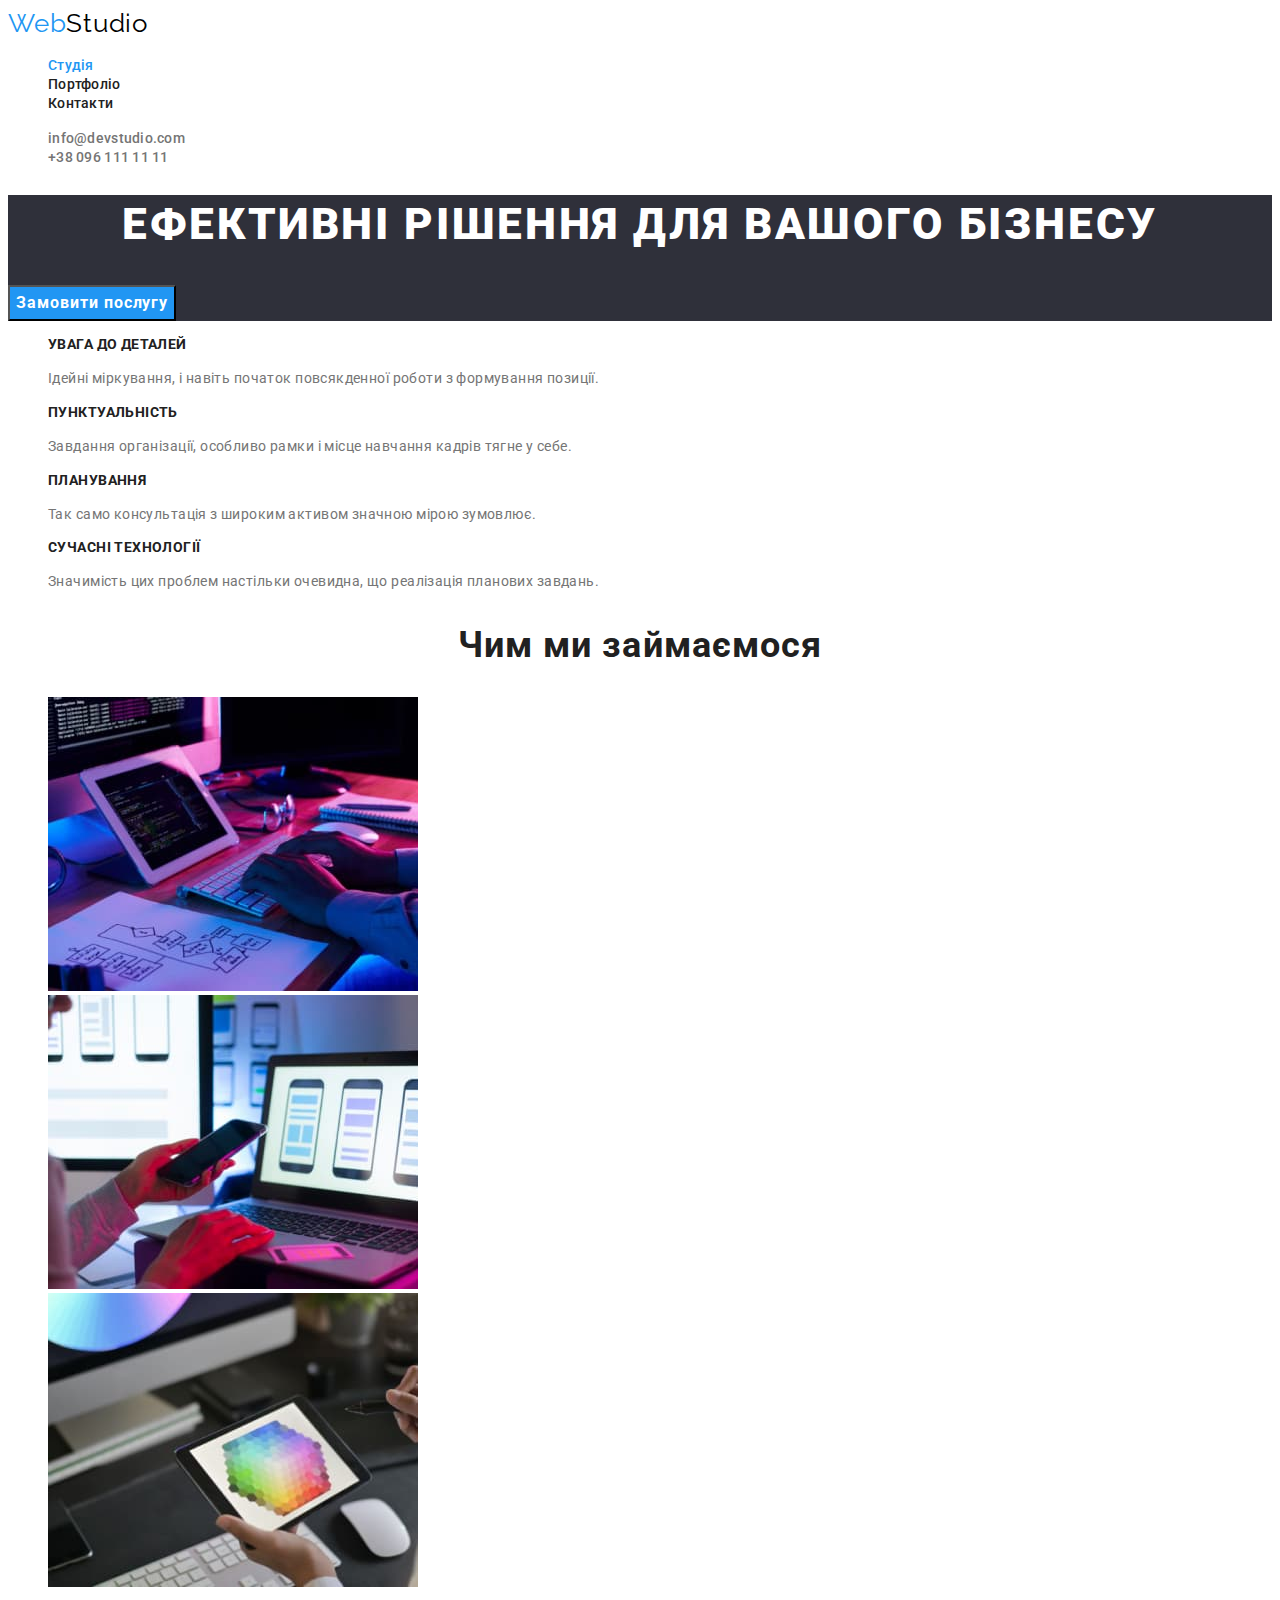
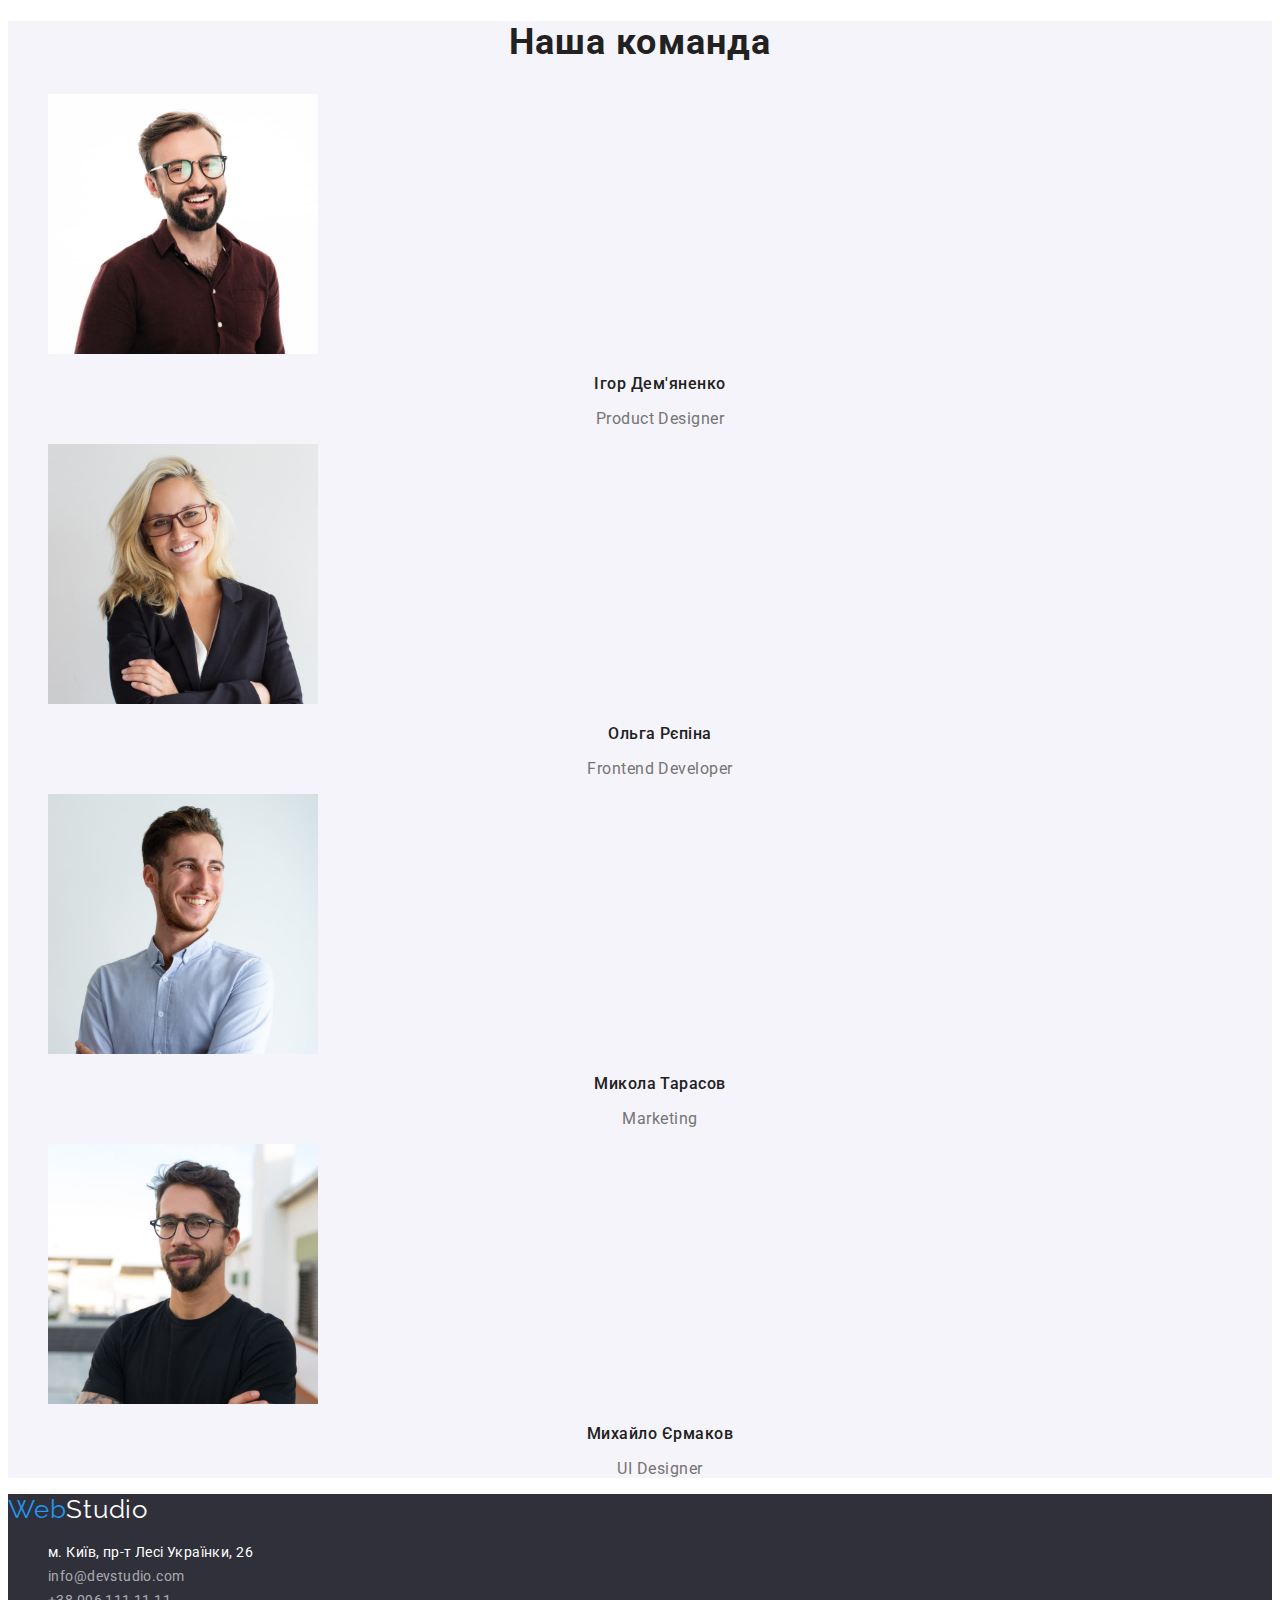
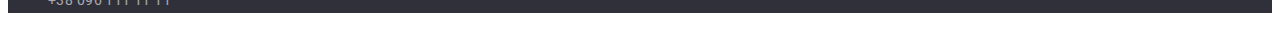
<file: index.html>
<!DOCTYPE html>
<html lang="uk">
<head>
    <meta charset="UTF-8">
    <meta http-equiv="X-UA-Compatible" content="IE=edge">
    <meta name="viewport" content="width=device-width, initial-scale=1.0">
    <title>WebStudio</title>
<link rel="preconnect" href="https://fonts.googleapis.com">
<link rel="preconnect" href="https://fonts.gstatic.com" crossorigin>
<link href="https://fonts.googleapis.com/css2?family=Raleway:wght@700&family=Roboto:wght@400;500;700;900&display=swap"
    rel="stylesheet">

    <link rel="stylesheet" href="./css/styles.css">        
</head>
<body class="page">    
        <header>
            <nav>
            <a class="logo" href="" lang="en"><span class="logo-blue">Web</span><span class="logo-black">Studio</span></a> 
            <ul class="site-nav list">
                <li><a class="link current" href="./index.html">Студія</a></li>
                <li><a class="link" href="./portfolio.html">Портфоліо</a></li>
                <li><a class="link" href="">Контакти</a></li>
            </ul>
            </nav>
            <ul class="contact list">
                <li><a class="link" href="mailto:info@devstudio.com">info@devstudio.com</a> </li>
                <li><a class="link" href="tel:+380961111111">+38 096 111 11 11</a> </li>
            </ul>
        </header>
        <main>
            <!--Шапка-->
        <section class="hero">
            <h1 class="hero-title">Ефективні рішення для вашого бізнесу</h1>
            <button class="button" type="button">Замовити послугу</button>
        </section>
            <!--Особливості-->
        <section class="section">
            <h2 class="section-title" hidden>Особливості</h2>
            <ul class="list">
                <li><h3 class="title-list">УВАГА ДО ДЕТАЛЕЙ</h3>
                    <p class="about-features">Ідейні міркування, і навіть початок повсякденної роботи з формування позиції.</p>
                </li>
                <li><h3 class="title-list">ПУНКТУАЛЬНІСТЬ</h3>
                    <p class="about-features">Завдання організації, особливо рамки і місце навчання кадрів тягне у себе.</p>
                </li>
                <li><h3 class="title-list">ПЛАНУВАННЯ</h3>
                    <p class="about-features">Так само консультація з широким активом значною мірою зумовлює.</p>
                </li>
                <li><h3 class="title-list">СУЧАСНІ ТЕХНОЛОГІЇ</h3>
                    <p class="about-features">Значимість цих проблем настільки очевидна, що реалізація планових завдань.</p>
                </li>
            </ul>
        </section>
            <!--Чим ми займаємося-->
        <section class="section">
            <h2 class="section-title">Чим ми займаємося</h2>
            <ul class="list">
                <li><img src="./img/img.1.jpg" alt="фото 1" width="370"></li> 
                <li><img src="./img/img.2.jpg" alt="фото 2" width="370"></li>
                <li><img src="./img/img.3.jpg" alt="фото 3" width="370"></li>
            </ul>
        </section>
        <!--Наша команда-->
        <section class="team-section">
            <h2 class="section-title">Наша команда</h2>
            <ul class="list">
                <li>
                    <img src="./img/igor.jpg" alt="Ігор Дем'яненко" width="270">
                    <h3 class="name-list">Ігор Дем'яненко</h3>
                    <p class="position">Product Designer</p>
                </li>
                <li>
                    <img src="./img/olga.jpg" alt="Ольга Рєпіна" width="270">
                    <h3 class="name-list">Ольга Рєпіна</h3>
                    <p class="position">Frontend Developer</p>
                </li>
                <li>
                    <img src="./img/mikola.jpg" alt="Микола Тарасов=" width="270">
                    <h3 class="name-list">Микола Тарасов</h3>
                    <p class="position">Marketing</p>
                </li>
                <li>
                    <img src="./img/mikhailo.jpg" alt="Михайло Єрмаков" width="270">
                    <h3 class="name-list">Михайло Єрмаков</h3>
                    <p class="position">UI Designer</p>
                </li>
            </ul>
        </section>

        </main>
        <footer class="contact-section">
            <a class="logo" href="" lang="en"><span class="logo-blue">Web</span><span class="logo-white">Studio</span></a>
            <address>
                <ul class="contact list">
                    <li class="link-footer"><a class="address" href="https://goo.gl/maps/Q8g4QR9P29YJRDhH9" target="_blank" rel="noopener noreferrer ">м. Київ, пр-т Лесі Українки, 26</a></li>
                    <li class="link-footer"><a class="connect" href="mailto:info@devstudio.com">info@devstudio.com</a></li>
                    <li class="link-footer"><a class="connect" href="tel:+380961111111">+38 096 111 11 11</a></li>
                </ul>
            </address>
            
        </footer>
</body>
</html>
</file>
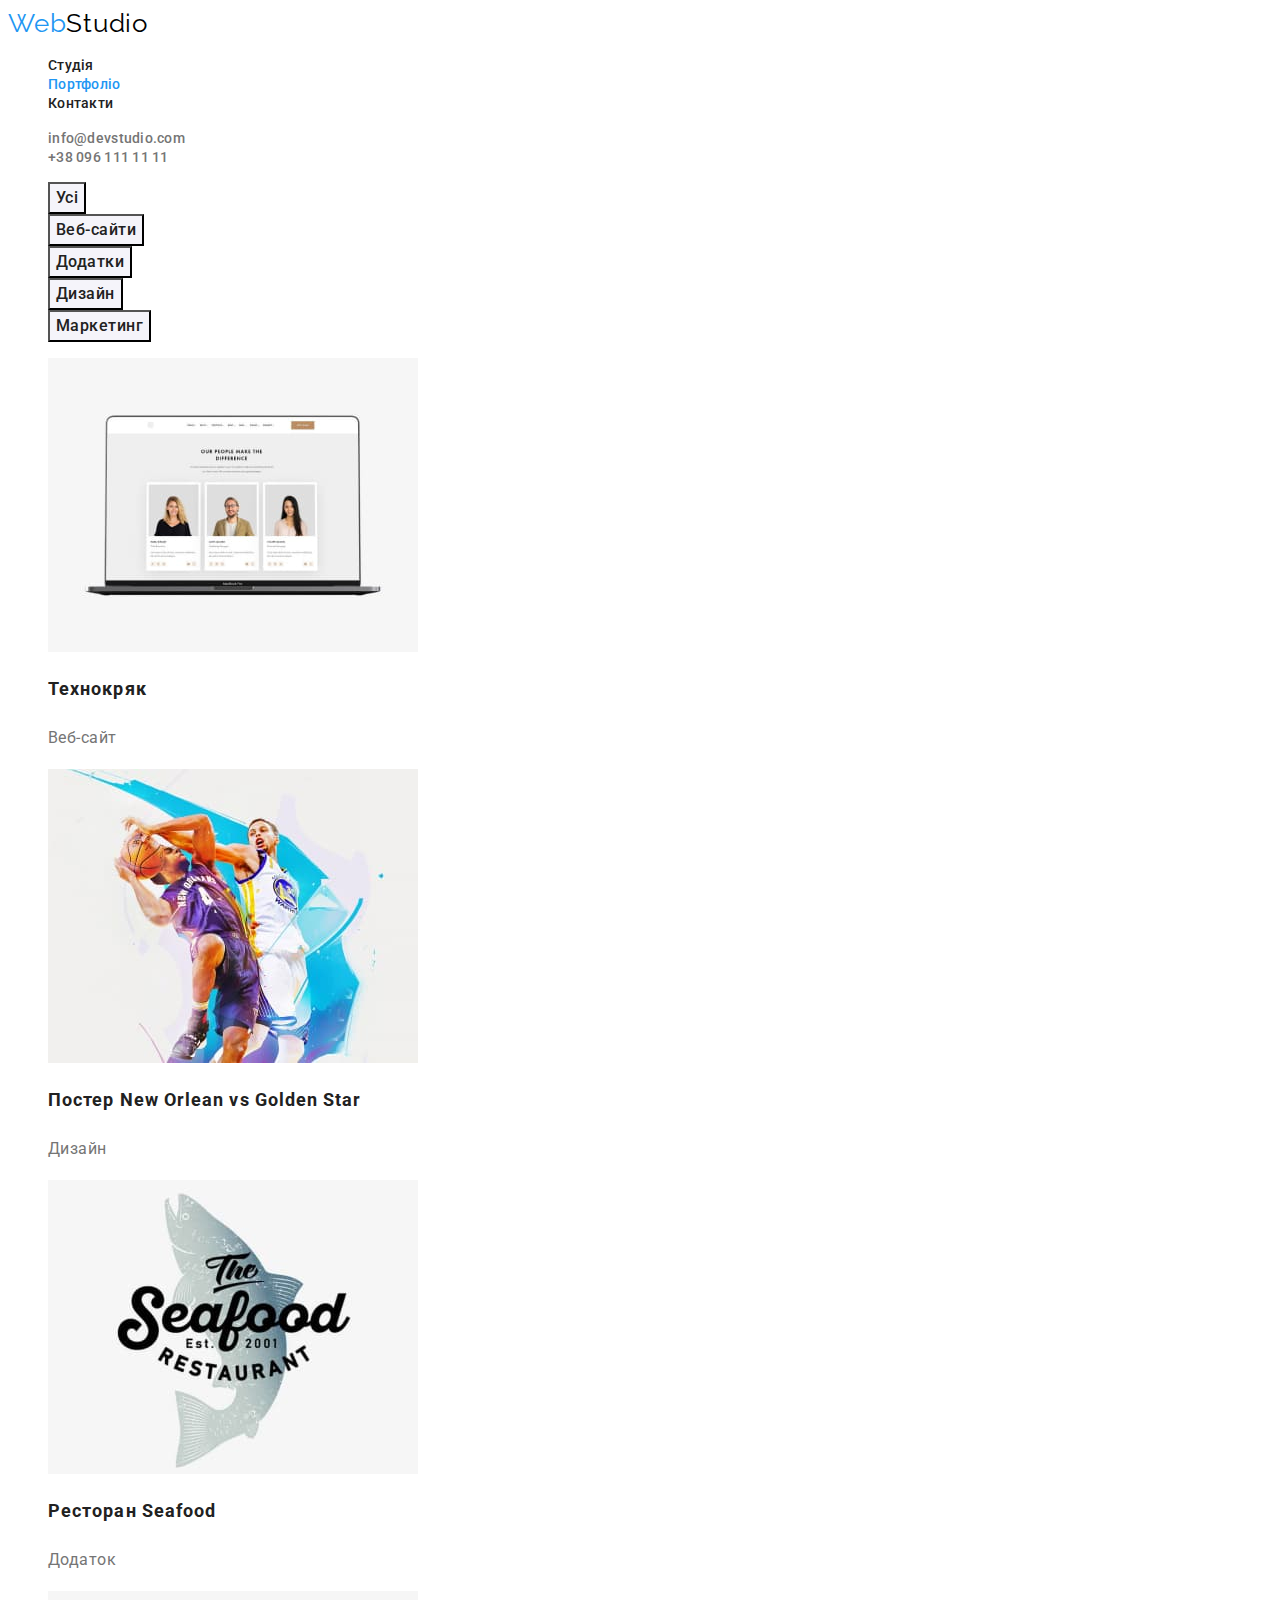
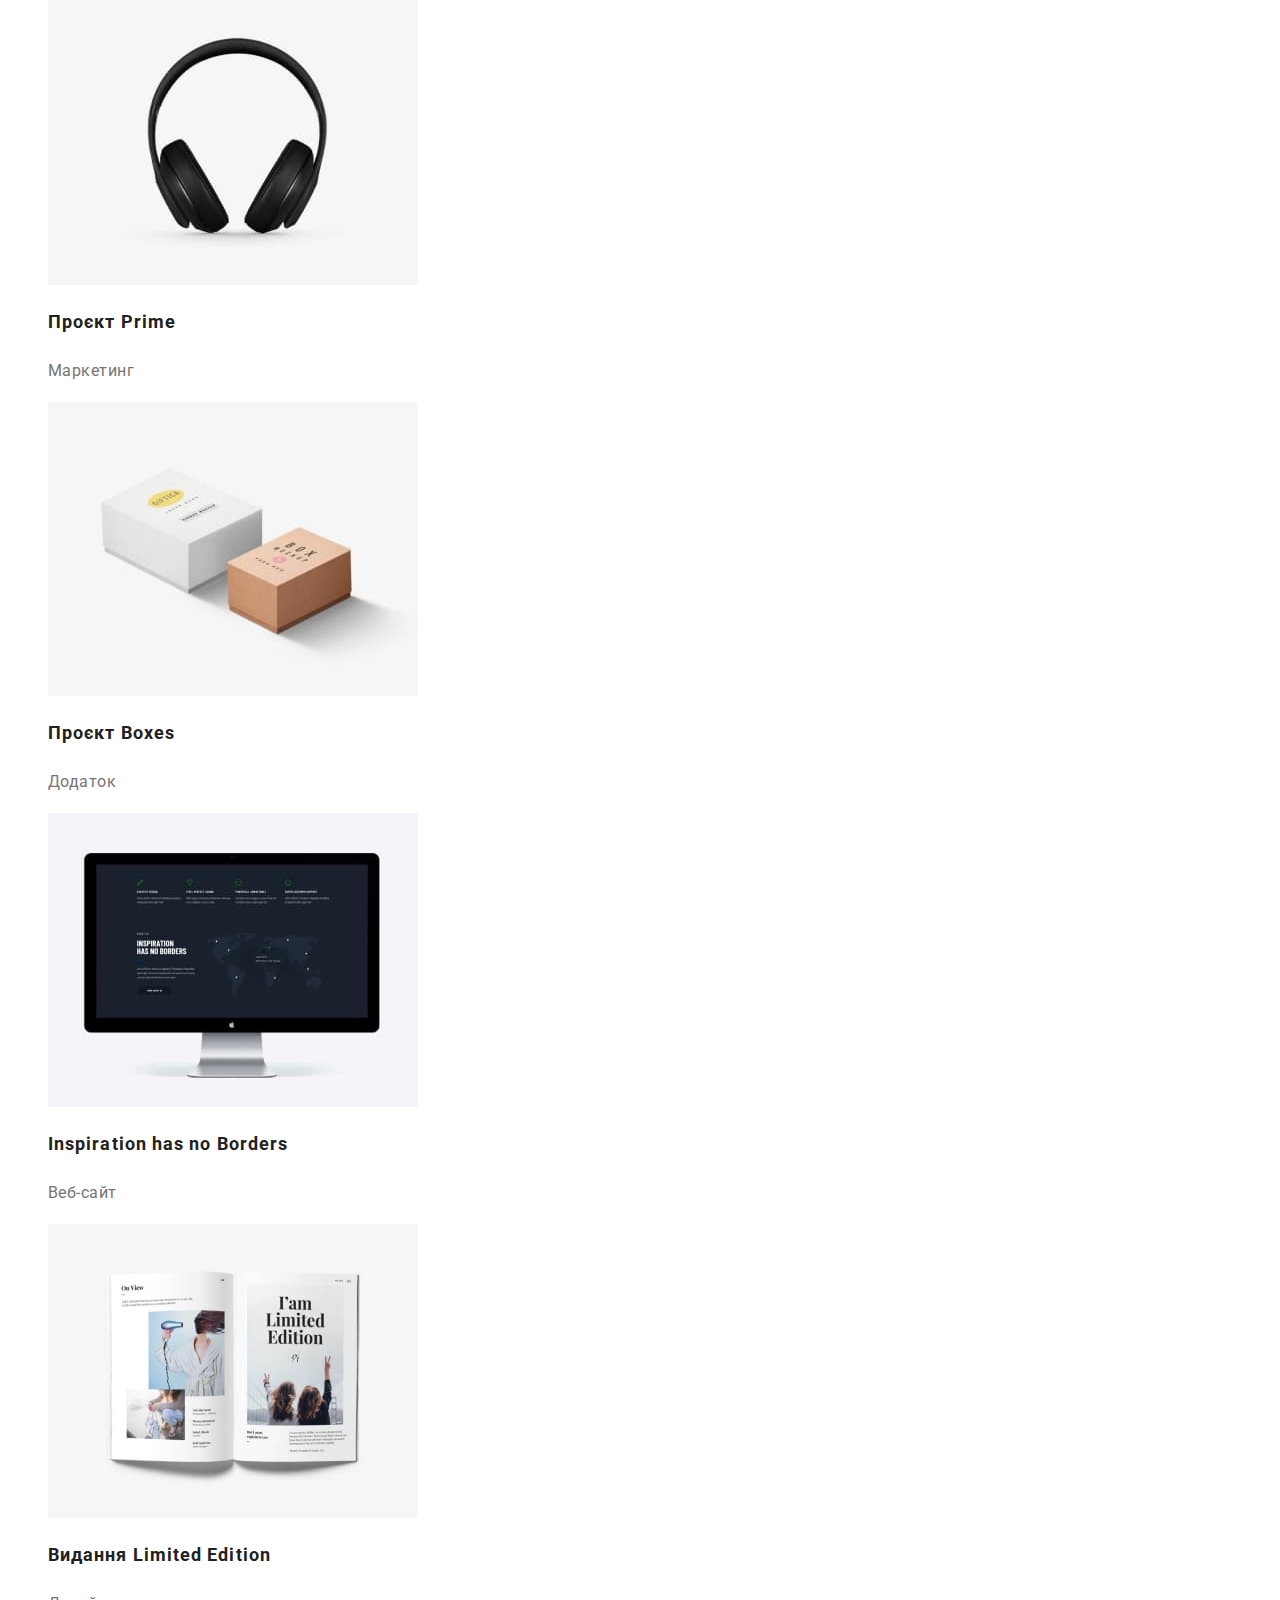
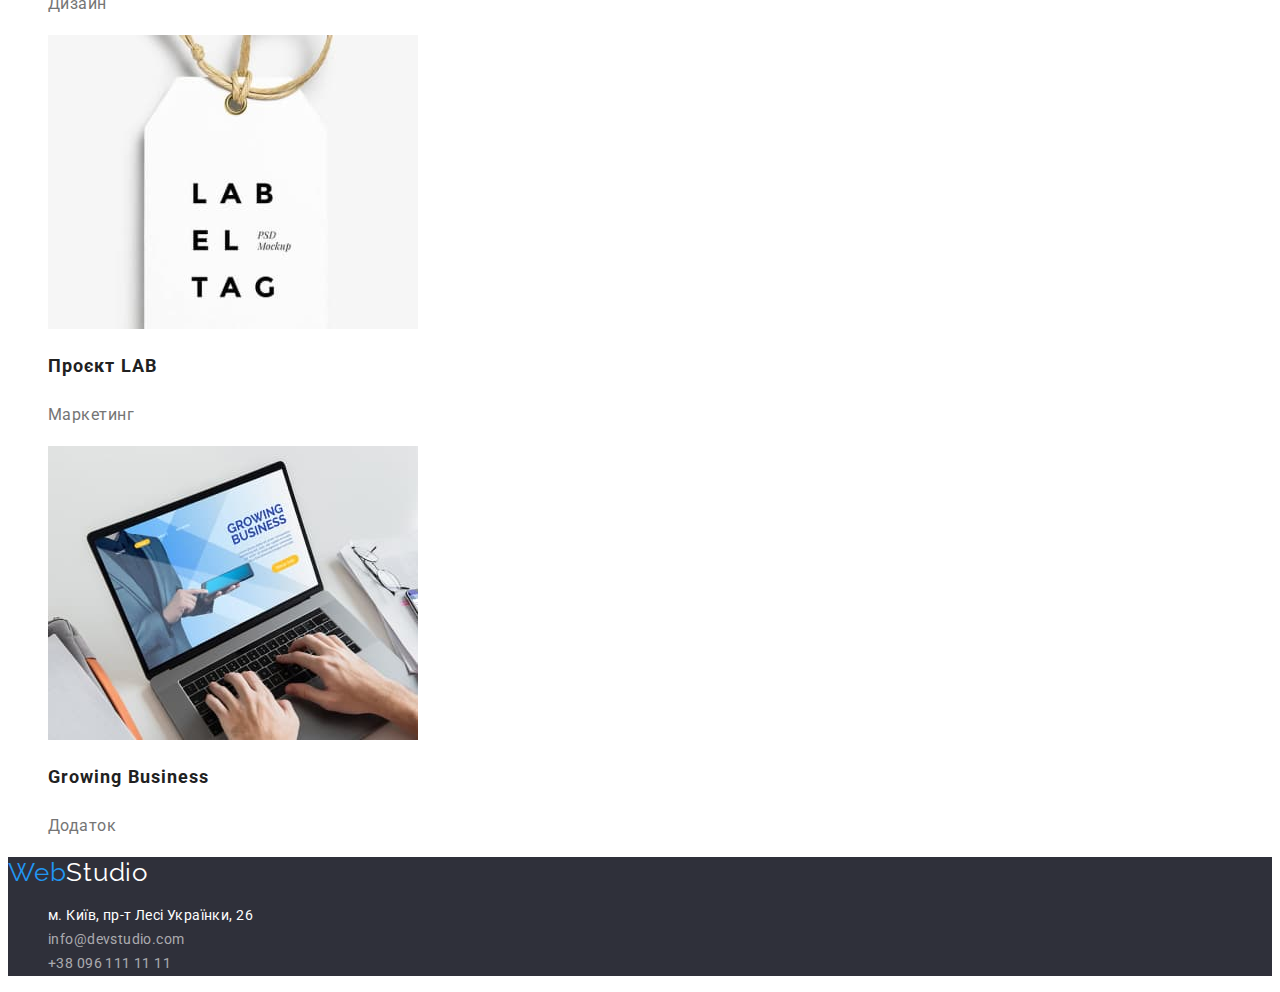
<file: portfolio.html>
<!DOCTYPE html>
<html lang="uk">

<head>
    <meta charset="UTF-8">
    <meta http-equiv="X-UA-Compatible" content="IE=edge">
    <meta name="viewport" content="width=device-width, initial-scale=1.0">
    <title>Portfolio</title>
    <link rel="preconnect" href="https://fonts.googleapis.com">
    <link rel="preconnect" href="https://fonts.gstatic.com" crossorigin>
    <link href="https://fonts.googleapis.com/css2?family=Raleway:wght@700&family=Roboto:wght@400;500;700;900&display=swap"
        rel="stylesheet">
    <link rel="stylesheet" href="./css/styles.css">
</head>

<body class="page">
    <header>
        <nav>
            <a class="logo" href="" lang="en"><span class="logo-blue">Web</span><span class="logo-black">Studio</span></a>
            <ul class="site-nav list">
                <li><a class="link" href="./index.html">Студія</a></li>
                <li><a class="link current" href="./portfolio.html">Портфоліо</a></li>
                <li><a class="link" href="">Контакти</a></li>
            </ul>
        </nav>
        <ul class="contact list">
            <li><a class="link" href="mailto:info@devstudio.com">info@devstudio.com</a> </li>
            <li><a class="link" href="tel:+380961111111">+38 096 111 11 11</a> </li>
        </ul>
    </header>
    <main>
        <section>
            <h1 hidden>Портфоліо</h1>
            <ul class="list">
                <li><button class="filter" type="button">Усі</button></li>
                <li><button class="filter" type="button">Веб-сайти</button></li>
                <li><button class="filter" type="button">Додатки</button></li>
                <li><button class="filter" type="button">Дизайн</button></li>
                <li><button class="filter" type="button">Маркетинг</button></li>
            </ul>
            <ul class="list">
                <li><a class="project-link" href="">
                    <img src="./img/project1.jpg" alt="Технокряк" width="370">
                    <h2 class="projects">Технокряк</h2>
                    <p class="filter-list">Веб-сайт</p>
                    </a>
                </li>
                <li><a class="project-link" href="">
                    <img src="./img/project2.jpg" alt="Постер New Orlean vs Golden Star" width="370">
                    <h2 class="projects">Постер New Orlean vs Golden Star</h2>
                    <p class="filter-list">Дизайн</p>
                    </a>
                </li>
                <li><a class="project-link" href="">
                    <img src="./img/project3.jpg" alt="Ресторан Seafood" width="370">
                    <h2 class="projects">Ресторан Seafood</h2>
                    <p class="filter-list" >Додаток</p>
                    </a>
                </li>
                <li><a class="project-link" href="">
                    <img src="./img/project4.jpg" alt="Проєкт Prime" width="370">
                    <h2 class="projects">Проєкт Prime</h2>
                    <p class="filter-list">Маркетинг</p>
                    </a>
                </li>
                <li><a class="project-link" href="">
                    <img src="./img/project5.jpg" alt="Проєкт Boxes" width="370">
                    <h2 class="projects">Проєкт Boxes</h2>
                    <p class="filter-list">Додаток</p>
                    </a>
                </li>
                <li><a class="project-link" href="">
                    <img src="./img/project6.jpg" alt="Inspiration has no Borders" width="370">
                    <h2 class="projects">Inspiration has no Borders</h2>
                    <p class="filter-list">Веб-сайт</p>
                    </a>
                </li>
                <li><a class="project-link" href="">
                    <img src="./img/project7.jpg" alt="Видання Limited Edition" width="370">
                    <h2 class="projects">Видання Limited Edition</h2>
                    <p class="filter-list">Дизайн</p>
                    </a>
                </li>
                <li><a class="project-link" href="">
                    <img src="./img/project8.jpg" alt="Проєкт LAB" width="370">
                    <h2 class="projects">Проєкт LAB</h2>
                    <p class="filter-list">Маркетинг</p>
                    </a>
                </li>
                <li><a class="project-link" href="">
                    <img src="./img/project9.jpg" alt="Growing Business" width="370">
                    <h2 class="projects">Growing Business</h2>
                    <p class="filter-list">Додаток</p>
                    </a>
                </li>
            </ul>
        </section>


    </main>
    <footer class="contact-section">
        <a class="logo" href="" lang="en"><span class="logo-blue">Web</span><span class="logo-white">Studio</span></a>
        <address>
            <ul class="contact list">
                <li class="link-footer"><a class="address"
                        href="https://goo.gl/maps/Q8g4QR9P29YJRDhH9" target="_blank" rel="noopener noreferrer ">м. Київ,
                        пр-т Лесі Українки, 26</a></li>
                <li class="link-footer"><a class="connect" href="mailto:info@devstudio.com">info@devstudio.com</a></li>
                <li class="link-footer"><a class="connect" href="tel:+380961111111">+38 096 111 11 11</a></li>
            </ul>
        </address>
    
    </footer>
    </body>
    
    </html>
</file>
<file: css/styles.css>
:root {--accent-color: #2196F3;
    --primery-text-color: #757575;
    --title-text-color: #212121;
    --page-color:#FFFFFF;
    --section-color: #2F303A;
    --logo-header-color:#000000;
  --team-section-color:#F5F4FA;
  --connect-color:rgba(255, 255, 255, 0.6);}
    
.page {
  color: var(--primery-text-color);
  background-color:var(--page-color);
  font-family: 'Roboto', sans-serif;}
.list {list-style: none;}

/*Header*/
.logo{text-decoration: none;}
.logo-blue {color: var(--accent-color); font-family: 'Raleway', sans-serif; 
  font-size: 26px;
  line-height: 1.19;
  letter-spacing: 0.03em;}
.logo-black {color:var(--logo-header-color) ; font-family: 'Raleway', sans-serif;
    font-size: 26px;
    line-height: 1.19;
    letter-spacing: 0.03em;}
.site-nav .link {color: var(--title-text-color);
  text-decoration: none;}
.site-nav .link:hover, .site-nav .link:focus{color: var(--accent-color)}
.link{font-weight: 500;
  font-size: 14px;
  line-height: 1.14;
  letter-spacing: 0.02em;}
.contact .link {color: var(--primery-text-color);
text-decoration: none;}
.contact .link:hover, .contact .link:focus {color: var(--accent-color)}

/*Main*/

/*Шапка*/
.hero{background-color:var(--section-color);}
.hero-title{color:var(--page-color);
  font-weight: 900;
  font-size: 44px;
  line-height: 1.36;
  text-align: center;
  letter-spacing: 0.06em;
  text-transform: uppercase;}
.button{color:var(--page-color); background-color: var(--accent-color);
  font-family: 'Roboto';
  font-weight: 700;
  font-size: 16px;
  line-height: 1.88;
  display: flex;
  align-items: center;
  text-align: center;
  letter-spacing: 0.06em;
  cursor: pointer;}

/*Section*/

/*Особливості*/
.section-title{color: var(--title-text-color);
  font-weight: 700;
  font-size: 36px;
  line-height: 1.2;
  text-align: center;
  letter-spacing: 0.03em;}
.title-list {
  color: var(--title-text-color);
  font-weight: 700;
  font-size: 14px;
  line-height: 1.14;
  letter-spacing: 0.03em;
  }
.about-features{
  font-weight: 400;
  font-size: 14px;
  line-height: 1.71;
  letter-spacing: 0.03em;}

/*Чим ми займаємося*/

/*Наша команда*/
.team-section{background-color:var(--team-section-color);}
.name-list{color: var(--title-text-color);
font-weight: 500;
font-size: 16px;
line-height: 1.19;
text-align: center;
letter-spacing: 0.03em;}
.position{
  font-weight: 400;
  font-size: 16px;
  line-height: 19px;
  text-align: center;
  letter-spacing: 0.03em;}

/*footer*/
.contact-section{background-color:var(--section-color)}
.logo-white {
  color:var(--page-color);
  font-family: 'Raleway', sans-serif;
  font-size: 26px;
  line-height: 1.19;
  letter-spacing: 0.03em;}
.link-footer{
  font-style: normal;
  font-weight: 400;
  font-size: 14px;
  line-height: 1.71;
  letter-spacing: 0.03em;}

.address{color:var(--page-color);text-decoration: none;}  
.address:hover, .address:focus {  color: var(--accent-color)
}
.connect{color:var(--connect-color);text-decoration: none;}
.connect:hover, .connect:focus {color: var(--accent-color)}

/*Сторінка Портфоліо*/
.site-nav .link.current {color:var(--accent-color);}

/*Фільтер*/
.filter{color: var(--title-text-color); background-color:var(--team-section-color);
  font-family: inherit;
  font-weight: 500;
  font-size: 16px;
  line-height: 1.63;
  text-align: center;
  letter-spacing: 0.03em;
  cursor: pointer;}
.filter:hover, .filter:focus{color: var(--page-color);background-color: var(--accent-color);}

/*Проекти*/
.projects{color:var(--title-text-color);
  font-weight: 700;
  font-size: 18px;
  line-height: 2;
  letter-spacing: 0.06em;
text-decoration: none;}
.filter-list{color:var(--primery-text-color);
  font-weight: 400;
  font-size: 16px;
  line-height: 1.88;
  letter-spacing: 0.03em;}
  .project-link{text-decoration: none;}
</file>
